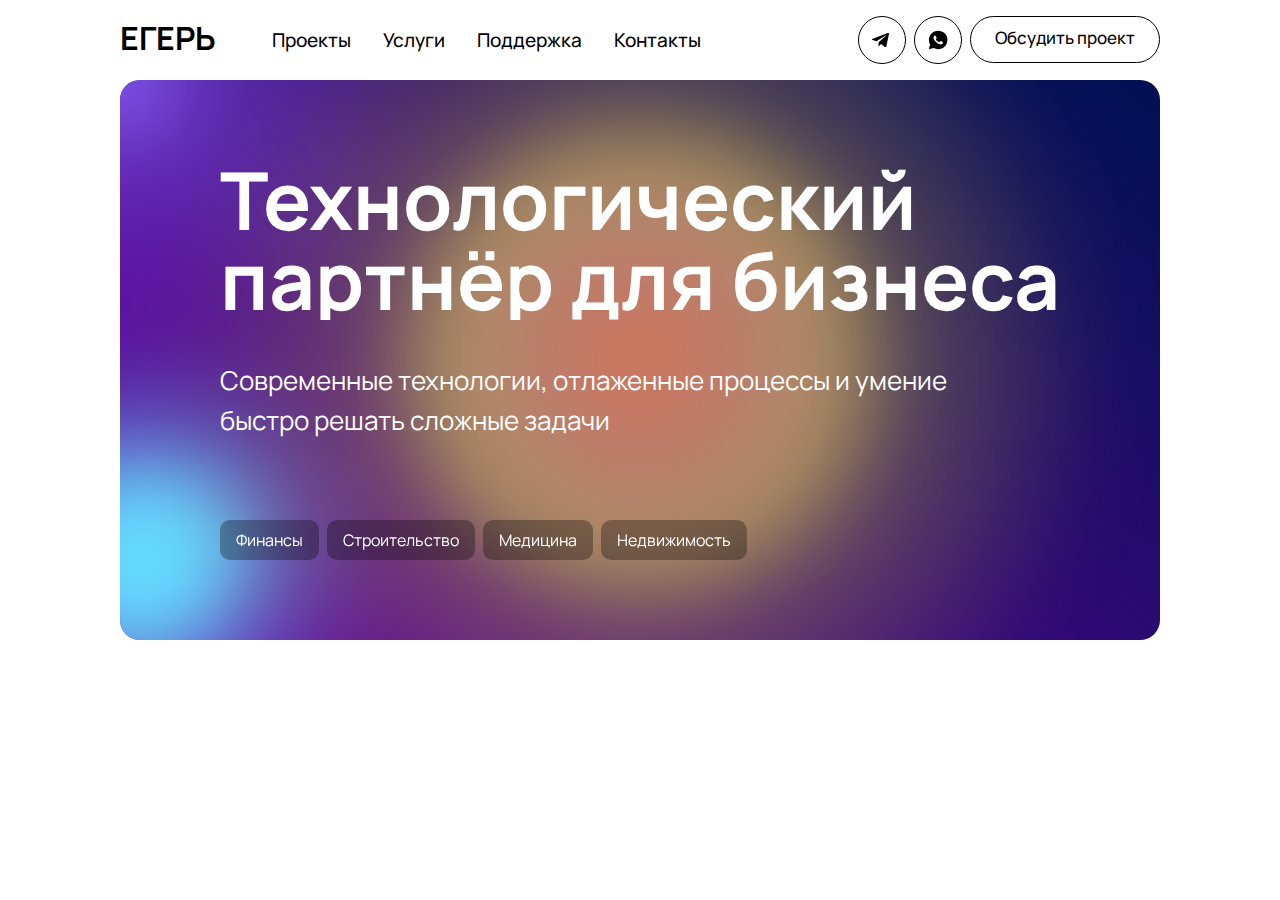
<file: index.html>
<!DOCTYPE html>
<html lang="ru">
  <head>
    <meta charset="UTF-8" />
    <meta
      name="viewport"
      content="width=device-width, initial-scale=1, shrink-to-fit=no"
    />
    <meta name="format-detection" content="telephone=no" />
    <title>EGER.DESIGN - Цифровое будущее для вашего бизнеса</title>
    <meta
      name="description"
      content="Разработка современных сайтов с&nbsp;фокусом на&nbsp;дизайн. Магазины. Сервисы. Личные кабинеты. Промо-сайты (лендинги). Интеграции. Поддержка и развитие проектов"
    />

    <!-- Core Style -->
    <link rel="stylesheet" href="assets/css/main.css" />

    <!-- Header Style -->
    <link rel="stylesheet" href="assets/css/header.css" />

    <!-- Promo Section Style -->
    <link rel="stylesheet" href="assets/css/promo.css" />

    <!-- Aside Form Style -->
    <link rel="stylesheet" href="assets/css/aside-form.css" />

    <link rel="stylesheet" href="assets/css/reset.css" />

    <!-- Favicon -->
  </head>

  <body>
    <header class="header">
      <div class="container container--fluid">
        <div class="logo">
          <a href="/"><span>ЕГЕРЬ</span></a>
        </div>
        <nav class="menu">
          <div class="menu__item">
            <a href="/projects/" class="menu__link"> Проекты </a>
          </div>
          <div class="menu__item">
            <a href="/services/" class="menu__link"> Услуги </a>
          </div>
          <div class="menu__item">
            <a href="/support/" class="menu__link"> Поддержка </a>
          </div>
          <div class="menu__item">
            <a href="/contacts/" class="menu__link"> Контакты </a>
          </div>
        </nav>
        <div class="contacts">
          <a
            target="_blank"
            title="Телеграм"
            class="contacts__round-bt contacts__round-bt--tg"
            href="#"
          >
            <svg
              width="25"
              height="24"
              viewBox="0 0 25 24"
              fill="none"
              xmlns="http://www.w3.org/2000/svg"
            >
              <path
                d="M8.66481 14.2746L15.8952 7.74934C16.2125 7.4677 15.8259 7.33036 15.4047 7.58582L6.48107 13.2156L2.62657 12.0125C1.79416 11.7577 1.78819 11.1857 2.81345 10.7745L17.8336 4.98276C18.5196 4.67131 19.1817 5.14752 18.9198 6.19749L16.3619 18.2514C16.1833 19.108 15.6657 19.3128 14.9486 18.9172L11.0521 16.0383L9.17916 17.8595C9.17326 17.8652 9.16738 17.871 9.16154 17.8767C8.95206 18.0806 8.77875 18.2493 8.39951 18.2493L8.66481 14.2746Z"
                fill="black"
              ></path>
            </svg>
          </a>
          <a
            target="_blank"
            title="Ватсап"
            class="contacts__round-bt contacts__round-bt--wa"
            href="#"
          >
            <svg
              width="25"
              height="24"
              viewBox="0 0 25 24"
              fill="none"
              xmlns="http://www.w3.org/2000/svg"
            >
              <path
                fill-rule="evenodd"
                clip-rule="evenodd"
                d="M12.1639 2.64282C14.6446 2.6438 16.9731 3.60955 18.7239 5.36243C20.4747 7.11527 21.4384 9.44523 21.4375 11.9231C21.4355 17.0362 17.2749 21.1965 12.164 21.1965H12.1602C10.6081 21.196 9.08306 20.8065 7.72854 20.0677L2.8125 21.3573L4.12811 16.5519C3.31656 15.1455 2.88956 13.5501 2.89023 11.9157C2.89227 6.80263 7.05239 2.64282 12.1639 2.64282ZM14.8085 13.1038C15.0209 13.1811 16.1601 13.7417 16.3918 13.8576C16.437 13.8802 16.4792 13.9006 16.5183 13.9195C16.68 13.9977 16.7893 14.0505 16.8359 14.1283C16.8938 14.2249 16.8938 14.6888 16.7007 15.2301C16.5076 15.7714 15.5819 16.2654 15.1367 16.3319C14.7375 16.3916 14.2324 16.4165 13.6772 16.2401C13.3408 16.1333 12.9091 15.9907 12.3563 15.752C10.184 14.814 8.716 12.7085 8.43857 12.3107C8.41914 12.2828 8.40555 12.2633 8.39797 12.2532L8.39605 12.2506C8.27323 12.0867 7.45178 10.9906 7.45178 9.8562C7.45178 8.78886 7.97604 8.22943 8.21741 7.97187C8.23395 7.95422 8.24917 7.93798 8.26279 7.9231C8.47516 7.69116 8.72621 7.63318 8.88069 7.63318C9.03512 7.63318 9.18977 7.6346 9.32477 7.64132C9.34144 7.64216 9.35879 7.64207 9.37673 7.64197C9.51177 7.64122 9.68009 7.6403 9.84613 8.03906C9.90973 8.19191 10.0027 8.41819 10.1008 8.65707C10.3005 9.14334 10.5217 9.68185 10.5606 9.75962C10.6185 9.87558 10.6571 10.0109 10.5799 10.1656C10.5682 10.1888 10.5575 10.2107 10.5473 10.2317C10.4893 10.3501 10.4466 10.4372 10.3481 10.5521C10.3095 10.5973 10.2695 10.646 10.2295 10.6946C10.1498 10.7918 10.07 10.8889 10.0006 10.9581C9.88459 11.0736 9.76382 11.199 9.89895 11.431C10.0341 11.663 10.4992 12.4217 11.188 13.0361C11.9284 13.6966 12.5719 13.9757 12.8982 14.1173C12.9619 14.1449 13.0136 14.1673 13.0514 14.1863C13.2831 14.3023 13.4183 14.2828 13.5534 14.1283C13.6886 13.9736 14.1327 13.4517 14.2871 13.2197C14.4416 12.9878 14.5961 13.0264 14.8085 13.1038Z"
                fill="black"
              ></path>
            </svg>
          </a>
          <div
            class="contacts__element contacts__element--control contacts__order-bt"
          >
            <button
              class="button button--bigger-font button--semi-bold button--grey js-website-aside-open"
              type="button"
            >
              Обсудить проект
            </button>
          </div>
          <a title="Меню" class="contacts__round-bt contacts__menu-bt" href="#">
            <svg
              class="ico-burger"
              width="24"
              height="24"
              viewBox="0 0 24 24"
              fill="none"
              xmlns="http://www.w3.org/2000/svg"
            >
              <path
                fill-rule="evenodd"
                clip-rule="evenodd"
                d="M2 8.5C2 7.94772 2.44772 7.5 3 7.5H21C21.5523 7.5 22 7.94772 22 8.5C22 9.05228 21.5523 9.5 21 9.5H3C2.44772 9.5 2 9.05228 2 8.5ZM2 15.5C2 14.9477 2.44772 14.5 3 14.5H21C21.5523 14.5 22 14.9477 22 15.5C22 16.0523 21.5523 16.5 21 16.5H3C2.44772 16.5 2 16.0523 2 15.5Z"
                fill="black"
              ></path>
            </svg>
            <svg
              class="ico-close"
              width="24"
              height="24"
              viewBox="0 0 24 24"
              fill="none"
              xmlns="http://www.w3.org/2000/svg"
            >
              <path
                fill-rule="evenodd"
                clip-rule="evenodd"
                d="M5.29289 5.29289C5.68342 4.90237 6.31658 4.90237 6.70711 5.29289L12 10.5858L17.2929 5.29289C17.6834 4.90237 18.3166 4.90237 18.7071 5.29289C19.0976 5.68342 19.0976 6.31658 18.7071 6.70711L13.4142 12L18.7071 17.2929C19.0976 17.6834 19.0976 18.3166 18.7071 18.7071C18.3166 19.0976 17.6834 19.0976 17.2929 18.7071L12 13.4142L6.70711 18.7071C6.31658 19.0976 5.68342 19.0976 5.29289 18.7071C4.90237 18.3166 4.90237 17.6834 5.29289 17.2929L10.5858 12L5.29289 6.70711C4.90237 6.31658 4.90237 5.68342 5.29289 5.29289Z"
                fill="black"
              ></path>
            </svg>
          </a>
        </div>
      </div>
    </header>
    <noindex>
      <div class="menu-mobile">
        <div class="menu-mobile__content">
          <nav class="menu-mobile__menu">
            <div class="menu-mobile__item">
              <a href="/projects/" class="menu-mobile__link"> Проекты </a>
            </div>
            <div class="menu-mobile__item">
              <a href="/services/" class="menu-mobile__link"> Услуги </a>
            </div>
            <div class="menu-mobile__item">
              <a href="/support/" class="menu-mobile__link"> Поддержка </a>
            </div>
            <div class="menu-mobile__item">
              <a href="/contacts/" class="menu-mobile__link"> Контакты </a>
            </div>
          </nav>
        </div>
        <div class="menu-mobile__overlay"></div>
      </div>
    </noindex>

    <main>
      <section class="promo-section">
        <div class="container container--fluid">
          <div class="promo">
            <div class="promo__content">
              <div class="promo__top">
                <div class="promo__title">
                  <h1>
                    <span class="promo__title-row promo__title-row--first">
                      <span>Технологический</span>
                    </span>
                    <span class="promo__title-row promo__title-row--second">
                      <span>партнёр для&nbsp;бизнеса</span>
                    </span>
                  </h1>
                </div>
                <div class="promo__subtitle">
                  Современные технологии, отлаженные процессы и умение быстро
                  решать сложные задачи
                </div>
              </div>
              <div class="promo__bottom">
                <div class="promo-sectors">
                  <div class="promo-sectors__item">
                    <span>Финансы</span>
                    <div class="promo-sectors__item-bg"></div>
                  </div>
                  <div class="promo-sectors__item">
                    <span>Строительство</span>
                    <div class="promo-sectors__item-bg"></div>
                  </div>
                  <div class="promo-sectors__item">
                    <span>Медицина</span>
                    <div class="promo-sectors__item-bg"></div>
                  </div>
                  <div class="promo-sectors__item">
                    <span>Недвижимость</span>
                    <div class="promo-sectors__item-bg"></div>
                  </div>
                </div>
              </div>
            </div>
            <div class="gradient-bg">
              <svg xmlns="http://www.w3.org/2000/svg">
                <defs>
                  <filter id="goo">
                    <feGaussianBlur
                      in="SourceGraphic"
                      stdDeviation="10"
                      result="blur"
                    ></feGaussianBlur>
                    <feColorMatrix
                      in="blur"
                      mode="matrix"
                      values="1 0 0 0 0  0 1 0 0 0  0 0 1 0 0  0 0 0 18 -8"
                      result="goo"
                    ></feColorMatrix>
                    <feBlend in="SourceGraphic" in2="goo"></feBlend>
                  </filter>
                </defs>
              </svg>
              <div class="gradients-container">
                <div class="g1"></div>
                <div class="g2"></div>
                <div class="g3"></div>
                <div class="g4"></div>
                <div class="g5"></div>
                <div class="interactive"></div>
              </div>
            </div>
          </div>
        </div>
      </section>
    </main>

    <footer></footer>

    <script src="https://code.jquery.com/jquery-3.6.0.min.js"></script>
    <script>
      $(".contacts__menu-bt").on("click", function (e) {
        $(this).toggleClass("active");
        $(".menu-mobile").toggleClass("active");
        $("body").toggleClass("menu-mobile--opened");
        e.preventDefault();
      });

      // Hide mobile menu on screen resize if going to desktop size
      $(window).on("resize", function () {
        if ($(window).width() > 992) {
          $(".menu-mobile").removeClass("active");
          $("body").removeClass("menu-mobile--opened");
          $(".contacts__menu-bt").removeClass("active");
        }
      });
    </script>
  </body>
</html>
</file>
<file: assets/css/main.css>
@charset "UTF-8";

:root {
  --body-text-size: 14px;
  --color-bg1: rgb(108, 0, 162);
  --color-bg2: rgb(0, 17, 82);
  --color1: 18, 113, 255;
  --color2: 221, 74, 255;
  --color3: 100, 220, 255;
  --color4: 200, 50, 50;
  --color5: 180, 180, 50;
  --color-interactive: 140, 100, 255;
  --circle-size: 80%;
  --blending: hard-light;
}

@font-face {
  font-family: "Manrope";
  src: url("../fonts/manrope_variable.woff2") format("woff2");
  font-weight: 200 800;
  font-display: swap;
}

html {
  line-height: 1.15;
  -ms-text-size-adjust: 100%;
  -webkit-text-size-adjust: 100%;
  font-smooth: antialiased;
  -webkit-font-smoothing: antialiased;
  -moz-osx-font-smoothing: grayscale;
}

*,
:after,
:before {
  box-sizing: border-box;
}

body {
  margin: 0;
  padding: 0;
}

body,
html {
  height: 100%;
  color: #282630;
  font-family: "Manrope", sans-serif;
  font-weight: 400;
  font-size: 20px;
  line-height: 32px;
}

body {
  min-height: 100%;
  min-width: 375px;
}

.container {
  display: flex;
  width: 100%;
  max-width: 1024px;
  margin-left: auto;
  margin-right: auto;
  padding-left: 16px;
  padding-right: 16px;
  flex-wrap: wrap;
}

.container--fluid {
  max-width: 100%;
  padding: 0 120px;
}

@media (max-width: 1200px) {
  .container--fluid {
    padding: 0 45px;
  }
  
}

@media (max-width: 992px) {
  .container--fluid {
    padding: 0 60px;
  }
}

@media (max-width: 768px) {
  .container--fluid {
    padding: 0 30px;
  }
}

@media (max-width: 576px) {
  .container--fluid {
    padding: 0 15px;
  }
}
</file>
<file: assets/css/header.css>
.header {
  top: 0;
  left: 0;
  width: 100%;
  z-index: 100;
  position: sticky;
  background-color: #fff;
}

.header .container {
  position: relative;
  height: 100%;
  align-items: center;
}

.header .contacts {
  display: flex;
  gap: 8px;
  margin-left: auto;
  padding: 16px 0;
}

/* Logo */
.logo {
  width: auto;
  height: 100%;
  margin-right: 40px;
}

.logo span {
  font-family: "Manrope", sans-serif;
  font-size: 32px;
  font-weight: bold;
  color: #000;
}

/* Menu */

.menu {
  display: flex;
  overflow: scroll;
  -ms-overflow-style: none;
  overflow: -moz-scrollbars-none;
}

.menu::-webkit-scrollbar {
  display: none;
}

.menu:hover .menu__link {
  color: #5f5f6d;
}

.menu:hover .menu__link:hover {
  color: #000000;
}

.menu:hover .menu__link.active:hover {
  color: #5f5f6d;
}

.menu__link {
  display: flex;
  align-items: center;
  color: #000000;
  font-weight: 500;
  font-size: 19px;
  border-bottom: 0;
  padding: 8px 16px;
  white-space: nowrap;
}

.menu__link:hover,
.menu__link.active {
  border-bottom: 0;
}

.menu__link.active {
  color: #a8a8b4;
}

.header-block h1 {
  max-width: 1400px;
}

.contacts__round-bt {
  border-bottom: 0;
  border: 1.5px solid #000000;
  border-radius: 50px;
  display: flex;
  width: 48px;
  height: 48px;
  align-items: center;
  justify-content: center;
  transition: 0.3s cubic-bezier(0.5, 0, 0.1, 1) 0ms;
}

.contacts__round-bt:hover {
  border: 1.5px solid #000000;
  background-color: #000000;
}

.contacts__round-bt:hover svg path {
  fill: #ffffff;
  transition: 0.3s cubic-bezier(0.5, 0, 0.1, 1) 0ms;
}

.contacts__round-bt--tg:hover {
  border: 1.5px solid #3b90ce;
  background-color: #3b90ce;
}

.contacts__round-bt--wa:hover {
  border: 1.5px solid #25d366;
  background-color: #25d366;
}

.contacts__menu-bt {
  display: none;
}

.contacts__menu-bt .ico-close {
  display: none;
}

.contacts__menu-bt.active .ico-close {
  display: flex;
}

.contacts__menu-bt.active .ico-burger {
  display: none;
}

.contacts__order-bt {
  display: flex;
}

.menu-mobile {
  position: fixed;
  top: 0;
  bottom: 0;
  right: 0;
  display: none;
  z-index: 99;
  overflow: hidden;
  height: 100vh;
  width: 100%;
}

.menu-mobile__content {
  position: absolute;
  top: 0;
  bottom: 0;
  right: 0;
  left: 0;
  background-color: #ffffff;
  width: 100%;
  justify-content: center;
  z-index: 99;
  display: flex;
  align-content: center;
  flex-wrap: wrap;
}

.menu-mobile__overlay {
  background-color: #000000;
  opacity: 0.2;
  top: 0;
  bottom: 0;
  right: 0;
  left: 0;
  z-index: 98;
  width: 100%;
  height: 100%;
}

.menu-mobile.active {
  display: flex;
}

.menu-mobile--opened {
  overflow: hidden;
}

.menu-mobile__menu {
  display: flex;
  flex-direction: column;
  position: relative;
  flex-wrap: wrap;
  gap: 0;
}

.menu-mobile__link {
  display: flex;
  align-items: center;
  color: #000000;
  font-weight: 500;
  font-size: 32px;
  border-bottom: 0;
  padding: 16px 0;
}

.menu-mobile__link:hover,
.menu-mobile__link.active {
  color: #a8a8b4;
  border-bottom: 0;
}

.contacts__element {
  display: inline-flex;
  height: 100%;
  -webkit-box-align: center;
  -ms-flex-align: center;
  align-items: center;
  vertical-align: top;
}

.contacts__element--control .button {
  padding: 9px 24px 12px;
  font-size: 17px;
  font-weight: 500;
  border: 1.5px solid #000000;
  border-radius: 100px;
  background: #ffffff;
  color: #000000;
  transition: 0.3s cubic-bezier(0.5, 0, 0.1, 1) 0ms;
}

.contacts__element--control .button:hover {
  border: 1.5px solid #000000;
  background: #000000;
  color: #ffffff;
  transform: none;
}

.contacts__element .i,
.contacts__element svg {
  width: 3rem;
  height: 3rem;
  vertical-align: top;
  -webkit-transition: fill 0.3s ease;
  -o-transition: fill 0.3s ease;
  transition: fill 0.3s ease;
}

.contacts__link {
  display: -webkit-box;
  display: -ms-flexbox;
  display: flex;
  height: 100%;
  -webkit-box-align: center;
  -ms-flex-align: center;
  align-items: center;
  padding-left: 0.8rem;
  padding-right: 0.8rem;
  font-family: "Manrope", sans-serif;
  font-weight: 300;
  font-size: 2rem;
}

.contacts__link .value {
  position: relative;
  display: inline-block;
  vertical-align: top;
  -webkit-transition: color 0.3s ease;
  -o-transition: color 0.3s ease;
  transition: color 0.3s ease;
}

.contacts__link .value::before {
  content: attr(data-twin);
  position: absolute;
  top: 0;
  left: 0;
  display: block;
  width: 0;
  height: 100%;
  color: #be0017;
  font-size: inherit;
  line-height: inherit;
  white-space: nowrap;
  overflow: hidden;
  z-index: 1;
  -webkit-transition: all 0.2s ease;
  -o-transition: all 0.2s ease;
  transition: all 0.2s ease;
}

.contacts__link-value {
  font-size: 1.1rem;
  padding-left: 0.6rem;
}

/* Mobile Menu */

.menu-mobile {
  position: fixed;
  top: 0;
  bottom: 0;
  right: 0;
  display: none;
  z-index: 99;
  overflow: hidden;
  height: 100vh;
  width: 100%;
}

.menu-mobile.active {
  display: flex;
}

.menu-mobile__content {
  position: absolute;
  top: 0;
  bottom: 0;
  right: 0;
  left: 0;
  background-color: #fff;
  width: 100%;
  justify-content: center;
  z-index: 99;
  display: flex;
  align-content: center;
  flex-wrap: wrap;
}

.menu-mobile__menu {
  display: flex;
  flex-direction: column;
  position: relative;
  flex-wrap: wrap;
  gap: 0;
}

.menu-mobile__link {
  display: flex;
  align-items: center;
  color: #000;
  font-weight: 500;
  font-size: 32px;
  border-bottom: 0;
  padding: 16px 0;
}

.menu-mobile__overlay {
  background-color: #000;
  opacity: 0.2;
  top: 0;
  bottom: 0;
  right: 0;
  left: 0;
  z-index: 98;
  width: 100%;
  height: 100%;
}

@media (max-width: 992px) {
  .menu {
    display: none;
  }

  .contacts__menu-bt {
    display: flex;
  }

  .contacts__order-bt {
    display: none;
  }
}
</file>
<file: assets/css/promo.css>
.promo {
  display: flex;
  background-size: 100% 100%;
  background-position: 0 0;
  background-image: linear-gradient(209deg, #f3d4cc 0, #e4eefd 100%);
  width: 100%;
  height: 560px;
  border-radius: 20px;
  position: relative;
  flex-wrap: wrap;
  padding: 80px 100px;
  overflow: hidden;
}

.promo__bottom,
.promo__top {
  flex: 0 1 100%;
}

.promo__content {
  position: relative;
  z-index: 2;
  color: #fff;
  display: flex;
  flex-wrap: wrap;
  align-content: space-between;
  height: 100%;
  width: 100%;
}

.promo__title h1 {
  font-size: 80px;
  line-height: 80px;
  font-weight: 700;
  position: relative;
}

.promo__title-row {
  display: block;
  overflow: hidden;
}

.promo__title-row--first > span {
  animation-delay: 0s;
  animation-fill-mode: forwards;
}

.promo__title-row > span {
  animation-name: slideUp;
  animation-duration: 0.7s;
  animation-timing-function: ease-in;
  display: block;
}

.promo__subtitle {
  font-size: 26px;
  line-height: 40px;
  font-weight: 400;
  max-width: 800px;
  margin-top: 14px;
  opacity: 1;
  animation-name: opacityUp;
  animation-duration: 1s;
  animation-timing-function: ease-in;
  animation-delay: 0.7s;
  animation-fill-mode: both;
}

.promo-sectors {
  display: flex;
  gap: 8px;
  overflow: hidden;
  position: relative;
  flex-wrap: wrap;
}

.promo-sectors__item {
  position: relative;
  display: block;
  overflow: hidden;
  padding: 8px 16px;
  border-radius: 10px;
  font-size: 16px;
  line-height: 24px;
  text-wrap: nowrap;
  opacity: 1;
  animation-name: opacityUp;
  animation-duration: 1s;
  animation-timing-function: ease-in;
  animation-fill-mode: both;
}

.promo-sectors__item-bg {
  position: absolute;
  background: rgba(0, 0, 0, 0.3);
  -webkit-backdrop-filter: blur(2px);
  backdrop-filter: blur(2px);
  top: 0;
  left: 0;
  right: 0;
  bottom: 0;
  z-index: 1;
}

.promo-sectors__item span {
  position: relative;
  z-index: 2;
}

.promo-sectors__item:nth-child(1) {
  animation-delay: 1s;
}

.promo-sectors__item:nth-child(2) {
  animation-delay: 1.2s;
}

.promo-sectors__item:nth-child(3) {
  animation-delay: 1.4s;
}

.promo-sectors__item:nth-child(4) {
  animation-delay: 1.6s;
}

.gradient-bg .gradients-container {
  filter: url(#goo) blur(40px);
  width: 100%;
  height: 100%;
}

.gradient-bg {
  width: 100%;
  height: 100%;
  position: absolute;
  overflow: hidden;
  background: linear-gradient(40deg, var(--color-bg1), var(--color-bg2));
  top: 0;
  left: 0;
  z-index: 1;
}

.gradient-bg svg {
  display: none;
}

.gradient-bg .g1 {
  position: absolute;
  background: radial-gradient(
      circle at center,
      rgba(var(--color1), 0.8) 0,
      rgba(var(--color1), 0) 50%
    )
    no-repeat;
  mix-blend-mode: var(--blending);
  width: var(--circle-size);
  height: var(--circle-size);
  top: calc(50% - var(--circle-size) / 2);
  left: calc(50% - var(--circle-size) / 2);
  transform-origin: center center;
  animation: moveVertical 30s ease infinite;
  opacity: 1;
}

.gradient-bg .g2 {
  position: absolute;
  background: radial-gradient(
      circle at center,
      rgba(var(--color2), 0.8) 0,
      rgba(var(--color2), 0) 50%
    )
    no-repeat;
  mix-blend-mode: var(--blending);
  width: var(--circle-size);
  height: var(--circle-size);
  top: calc(50% - var(--circle-size) / 2);
  left: calc(50% - var(--circle-size) / 2);
  transform-origin: calc(50% - 400px);
  animation: moveInCircle 20s reverse infinite;
  opacity: 1;
}

.gradient-bg .g3 {
  position: absolute;
  background: radial-gradient(
      circle at center,
      rgba(var(--color3), 0.8) 0,
      rgba(var(--color3), 0) 50%
    )
    no-repeat;
  mix-blend-mode: var(--blending);
  width: var(--circle-size);
  height: var(--circle-size);
  top: calc(50% - var(--circle-size) / 2 + 200px);
  left: calc(50% - var(--circle-size) / 2 - 500px);
  transform-origin: calc(50% + 400px);
  animation: moveInCircle 40s linear infinite;
  opacity: 1;
}

.gradient-bg .g4 {
  position: absolute;
  background: radial-gradient(
      circle at center,
      rgba(var(--color4), 0.8) 0,
      rgba(var(--color4), 0) 50%
    )
    no-repeat;
  mix-blend-mode: var(--blending);
  width: var(--circle-size);
  height: var(--circle-size);
  top: calc(50% - var(--circle-size) / 2);
  left: calc(50% - var(--circle-size) / 2);
  transform-origin: calc(50% - 200px);
  animation: moveHorizontal 40s ease infinite;
  opacity: 0.7;
}

.gradient-bg .g5 {
  position: absolute;
  background: radial-gradient(
      circle at center,
      rgba(var(--color5), 0.8) 0,
      rgba(var(--color5), 0) 50%
    )
    no-repeat;
  mix-blend-mode: var(--blending);
  width: calc(var(--circle-size) * 2);
  height: calc(var(--circle-size) * 2);
  top: calc(50% - var(--circle-size));
  left: calc(50% - var(--circle-size));
  transform-origin: calc(50% - 800px) calc(50% + 200px);
  animation: moveInCircle 20s ease infinite;
  opacity: 1;
}

.gradient-bg .interactive {
  position: absolute;
  background: radial-gradient(
      circle at center,
      rgba(var(--color-interactive), 0.8) 0,
      rgba(var(--color-interactive), 0) 50%
    )
    no-repeat;
  mix-blend-mode: var(--blending);
  width: 100%;
  height: 100%;
  top: -50%;
  left: -50%;
  opacity: 0.7;
}

@keyframes slideUp {
  0% {
    transform: translateY(100%);
    opacity: 0;
  }
  100% {
    transform: translateY(0);
    opacity: 1;
  }
}

@keyframes opacityUp {
  0% {
    opacity: 0;
  }
  100% {
    opacity: 1;
  }
}

@keyframes moveVertical {
  0% {
    transform: translateY(-50%);
  }
  50% {
    transform: translateY(50%);
  }
  100% {
    transform: translateY(-50%);
  }
}

@keyframes moveInCircle {
  0% {
    transform: rotate(0);
  }
  50% {
    transform: rotate(180deg);
  }
  100% {
    transform: rotate(360deg);
  }
}

@keyframes moveHorizontal {
  0% {
    transform: translateX(-50%) translateY(-10%);
  }
  50% {
    transform: translateX(50%) translateY(10%);
  }
  100% {
    transform: translateX(-50%) translateY(-10%);
  }
}

@media (max-width: 1200px) {
  .promo {
    padding: 60px 42px 42px;
    height: 520px;
  }

  .promo__title h1 {
    font-size: 60px;
    line-height: 64px;
  }

  .promo__subtitle {
    font-size: 24px;
    line-height: 36px;
    max-width: 640px;
  }
}

@media (max-width: 992px) {
  .promo {
    padding: 50px 35px 35px;
    height: 450px;
  }

  .promo__title h1 {
    font-size: 50px;
    line-height: 56px;
  }

  .promo__subtitle {
    font-size: 22px;
    line-height: 32px;
    max-width: 580px;
  }
}

@media (max-width: 768px) {
  .promo {
    padding: 40px 28px 28px;
    height: 450px;
  }

  .promo__title h1 {
    font-size: 40px;
    line-height: 48px;
  }

  .promo__subtitle {
    font-size: 20px;
    line-height: 30px;
    max-width: 500px;
  }
}

@media (max-width: 576px) {
  .promo {
    padding: 40px 32px 32px;
  }

  .promo__title h1 {
    font-size: 32px;
    line-height: 40px;
  }

  .promo__subtitle {
    font-size: 18px;
    line-height: 28px;
    max-width: 400px;
  }
}
</file>
<file: assets/css/aside-form.css>
.website-aside {
  position: fixed;
  top: 0;
  right: 0;
  width: 100%;
  max-width: 800px;
  height: 100%;
  background-color: #fff;
  opacity: 0;
  transform: translateX(100%);
  transition: opacity 0.25s ease-in-out, -webkit-transform 0.25s ease-in-out;
  -o-transition: opacity 0.25s ease-in-out, transform 0.25s ease-in-out;
  transition: opacity 0.25s ease-in-out, transform 0.25s ease-in-out;
  transition: opacity 0.25s ease-in-out, transform 0.25s ease-in-out,
    -webkit-transform 0.25s ease-in-out;
  overflow: hidden;
  z-index: 150;
}

.website-aside__inside {
  position: relative;
  width: 100%;
  max-height: 100%;
  padding: 80px;
  overflow: auto;
}

.website-aside__close {
  position: absolute;
  top: 72px;
  right: 80px;
  width: 64px;
  height: 64px;
  padding: 0;
  text-align: center;
  background: #f8f8fa;
  border: 0;
  border-radius: 50%;
  z-index: 1;
}

.website-aside__close .i {
  position: static;
  width: 24px;
  height: 100%;
  fill: #000;
  vertical-align: top;
  pointer-events: none;
}

.website-aside__header {
  width: 100%;
  margin-bottom: 3rem;
}

.website-aside__header-text {
  max-width: 50rem;
  margin-top: 1.4rem;
  font-size: 1.9rem;
  line-height: 3.2rem;
}

.website-aside__heading {
  margin: 0;
  font-size: 40px;
  line-height: 44px;
  font-weight: 800;
}

.website-aside__body {
  width: 100%;
}

.website-aside .default-form {
  max-width: 100%;
}

.default-form {
  width: 100%;
  max-width: 39.5rem;
  margin-left: auto;
  margin-right: auto;
}

.default-form__section {
  width: 100%;
}

.default-form__row {
  display: flex;
  width: 100%;
  flex-wrap: wrap;
}

.input textarea {
  display: block;
  width: 100%;
  padding: 16px;
  background: 0 0;
  border: 1px solid transparent;
  box-shadow: none;
  border-radius: 10px;
  outline: 0;
  resize: none;
  -webkit-appearance: none;
  -moz-appearance: none;
  appearance: none;
  transition: all 0.2s ease;
  min-height: 160px;
  resize: vertical;
}

.input input:not([type="checkbox"]):not([type="radio"]):not([type="submit"]) {
  display: block;
  width: 100%;
  padding: 16px;
  border: 1px solid transparent;
  box-shadow: none;
  border-radius: 10px;
  outline: 0;
  resize: none;
  -webkit-appearance: none;
  -moz-appearance: none;
  appearance: none;
  transition: all 0.2s ease;
}

.file-uploader__control .button {
  padding-left: 16px;
  padding-right: 16px;
  padding-top: 9px;
  padding-bottom: 12px;
}

.input input:not([type="checkbox"]):not([type="radio"]):not([type="submit"]),
.input textarea {
  color: #282630;
  background-color: #fff;
  border-color: #e0e5eb;
}
</file>
